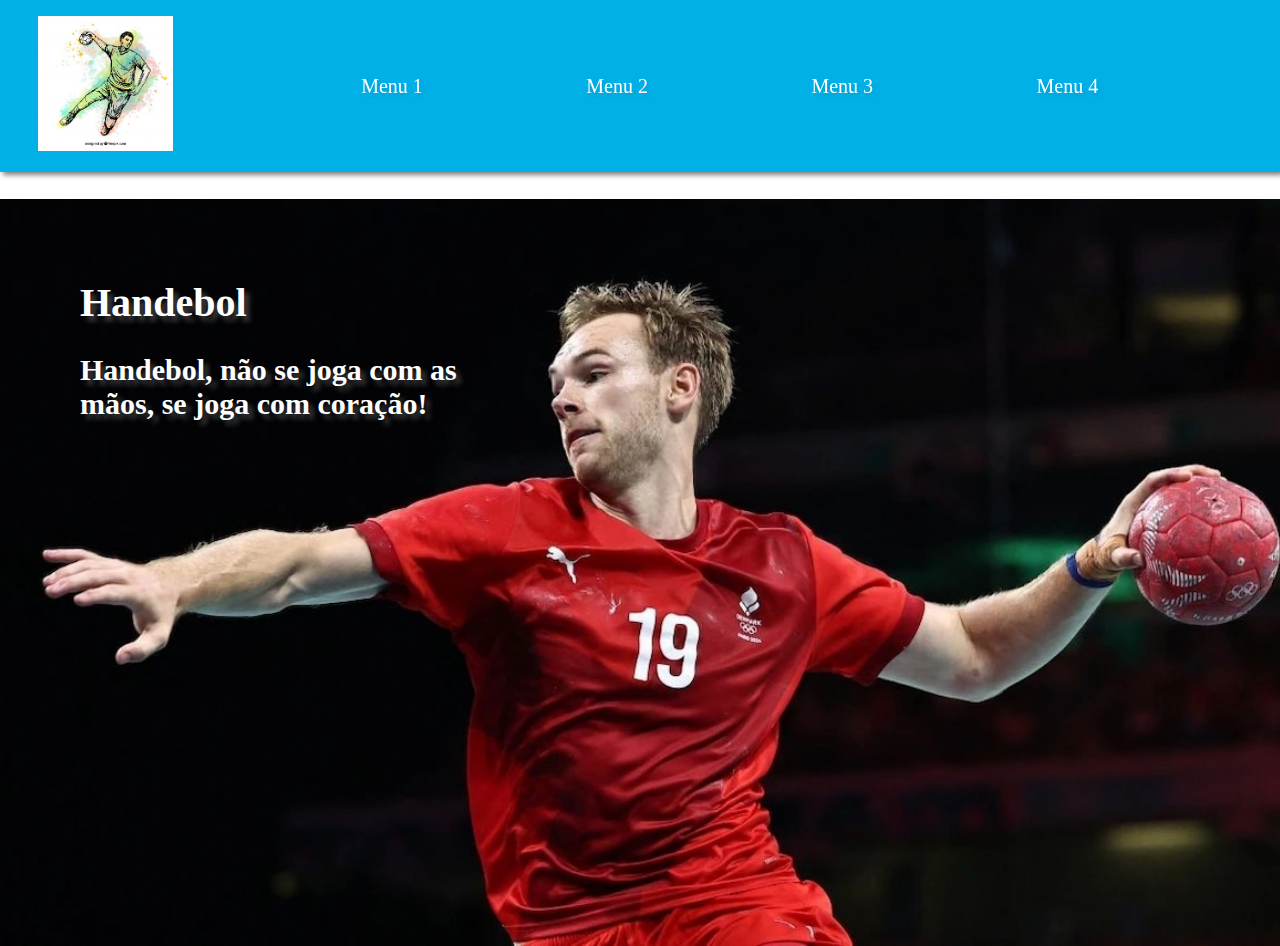
<file: index.html>
<!DOCTYPE html>
<html lang="en">

<head>
    <meta charset="UTF-8">
    <meta name="viewport" content="width=device-width, initial-scale=1.0">
    <title>Handebol</title>
    <link href="https://cdn.jsdelivr.net/npm/bootstrap@5.3.7/dist/css/bootstrap.min.css" rel="stylesheet" qs q
        integrity="sha384-LN+7fdVzj6u52u30Kp6M/trliBMCMKTyK833zpbD+pXdCLuTusPj697FH4R/5mcr" crossorigin="anonymous">
    <link rel="stylesheet" href="./css/style.css">
</head>

<body>
    <header>
        <a href="./index.html">
            <img id="Logo" src="./images/c0a264139ff2058f8f65f97561f0e614.jpg" alt="Logotipo">
        </a>

        <!-- Botão Hamburguer -->
        <button class="hamburger" aria-label="Abrir menu">&#9776;</button>

        <!-- Menu de navegação -->
        <nav class="menu">
            <ul>
                <li><a href="./regras2.html">Menu 1</a></li>
                <li><a href="./posições.html">Menu 2</a></li>
                <li><a href="./defesa.html">Menu 3</a></li>
                <li><a href="./história.html">Menu 4</a></li>
            </ul>
        </nav>
    </header>

    <main class="backgroud principal">
        <h1>Handebol</h1>
        <h2>Handebol, não se joga com as mãos, se joga com coração!</h2>
    </main>
    <script src="./JS/menu.js"></script>
    <script src="https://cdn.jsdelivr.net/npm/bootstrap@5.3.7/dist/js/bootstrap.bundle.min.js"
        integrity="sha384-ndDqU0Gzau9qJ1lfW4pNLlhNTkCfHzAVBReH9diLvGRem5+R9g2FzA8ZGN954O5Q"
        crossorigin="anonymous"></script>
    <script src="https://cdn.jsdelivr.net/npm/@popperjs/core@2.11.8/dist/umd/popper.min.js"
        integrity="sha384-I7E8VVD/ismYTF4hNIPjVp/Zjvgyol6VFvRkX/vR+Vc4jQkC+hVqc2pM8ODewa9r"
        crossorigin="anonymous"></script>
    <script src="https://cdn.jsdelivr.net/npm/bootstrap@5.3.7/dist/js/bootstrap.min.js"
        integrity="sha384-7qAoOXltbVP82dhxHAUje59V5r2YsVfBafyUDxEdApLPmcdhBPg1DKg1ERo0BZlK"
        crossorigin="anonymous"></script>
</body>

</html>
</file>
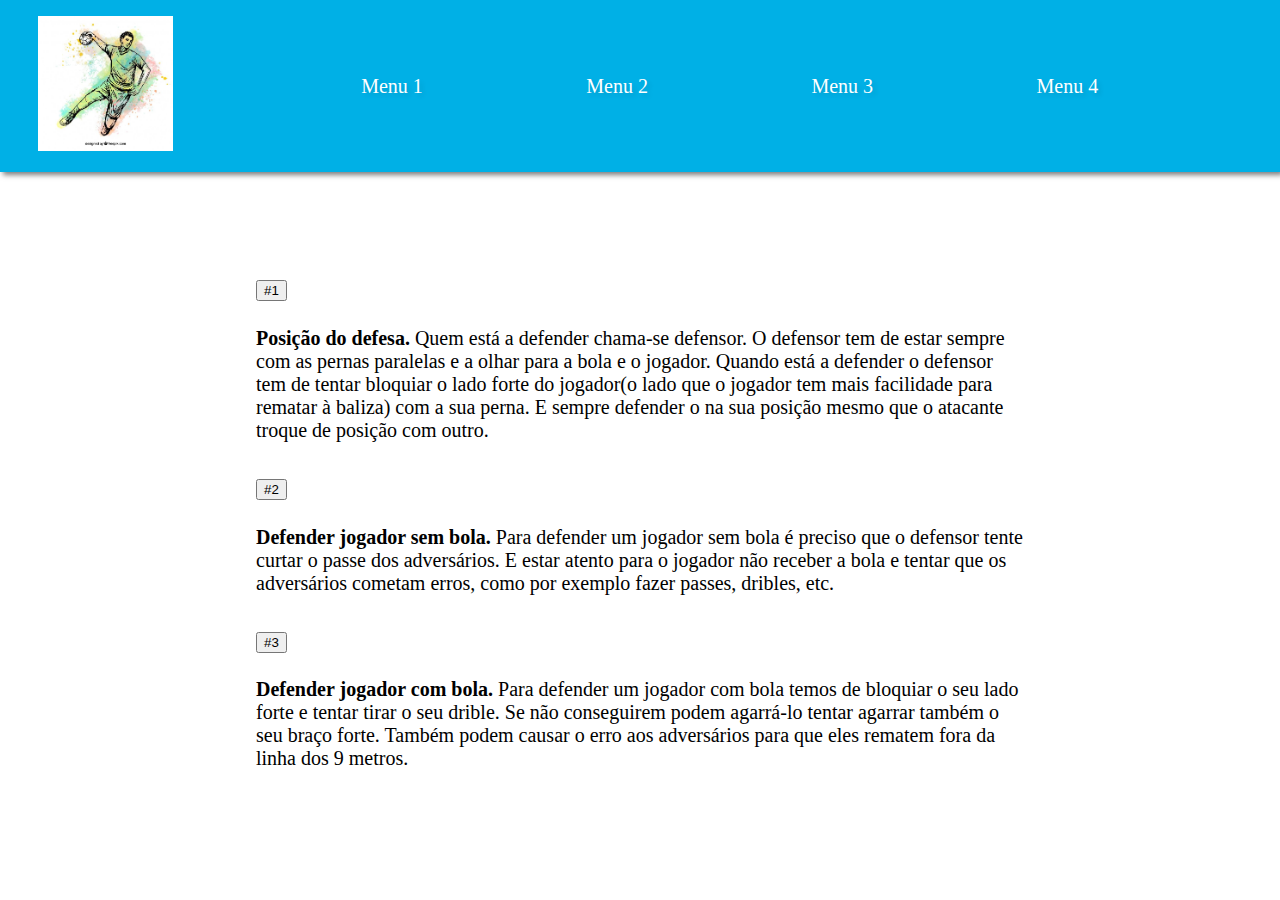
<file: defesa.html>
<!DOCTYPE html>
<html lang="en">

<head>
    <meta charset="UTF-8">
    <meta name="viewport" content="width=device-width, initial-scale=1.0">
    <title>Document</title>
    <link href="https://cdn.jsdelivr.net/npm/bootstrap@5.3.7/dist/css/bootstrap.min.css" rel="stylesheet" qs q
        integrity="sha384-LN+7fdVzj6u52u30Kp6M/trliBMCMKTyK833zpbD+pXdCLuTusPj697FH4R/5mcr" crossorigin="anonymous">
    <link rel="stylesheet" href="./css/style.css">
</head>

<body>
    <header>
        <a href="./index.html">
            <img id="Logo" src="./images/c0a264139ff2058f8f65f97561f0e614.jpg" alt="Logotipo">
        </a>

        <!-- Botão Hamburguer -->
        <button class="hamburger" aria-label="Abrir menu">&#9776;</button>

        <!-- Menu de navegação -->
        <nav class="menu">
            <ul>
                <li><a href="./regras2.html">Menu 1</a></li>
                <li><a href="./posições.html">Menu 2</a></li>
                <li><a href="./defesa.html">Menu 3</a></li>
                <li><a href="./história.html">Menu 4</a></li>
            </ul>
        </nav>
    </header>
    <div class="accordion" id="accordionExample">
        <div class="accordion-item">
            <h2 class="accordion-header">
                <button class="accordion-button" type="button" data-bs-toggle="collapse" data-bs-target="#collapseOne"
                    aria-expanded="true" aria-controls="collapseOne">
                    #1
                </button>
            </h2>
            <div id="collapseOne" class="accordion-collapse collapse show" data-bs-parent="#accordionExample">
                <div class="accordion-body">
                    <strong>Posição do defesa.</strong> Quem está a defender chama-se defensor. O defensor
                    tem de estar sempre com as pernas paralelas e a olhar para a bola e o jogador. Quando está
                    a defender o defensor tem de tentar bloquiar o lado forte do jogador(o lado que o jogador tem
                    mais facilidade para rematar à baliza) com a sua perna. E sempre defender o na sua posição mesmo que
                    o atacante troque de posição com outro.
                </div>
            </div>
        </div>
        <div class="accordion-item">
            <h2 class="accordion-header">
                <button class="accordion-button collapsed" type="button" data-bs-toggle="collapse"
                    data-bs-target="#collapseTwo" aria-expanded="false" aria-controls="collapseTwo">
                    #2
                </button>
            </h2>
            <div id="collapseTwo" class="accordion-collapse collapse" data-bs-parent="#accordionExample">
                <div class="accordion-body">
                    <strong>Defender jogador sem bola.</strong> Para defender um jogador sem bola é preciso
                    que o defensor tente curtar o passe dos adversários. E estar atento para o jogador não receber
                    a bola e tentar que os adversários cometam erros, como por exemplo fazer passes, dribles, etc.
                </div>
            </div>
        </div>
        <div class="accordion-item">
            <h2 class="accordion-header">
                <button class="accordion-button collapsed" type="button" data-bs-toggle="collapse"
                    data-bs-target="#collapseThree" aria-expanded="false" aria-controls="collapseThree">
                    #3
                </button>
            </h2>
            <div id="collapseThree" class="accordion-collapse collapse" data-bs-parent="#accordionExample">
                <div class="accordion-body">
                    <strong>Defender jogador com bola.</strong> Para defender um jogador com bola temos de bloquiar o
                    seu lado forte e tentar tirar o seu drible. Se não conseguirem podem agarrá-lo tentar agarrar também
                    o seu braço forte.
                    Também podem causar o erro aos adversários para que eles rematem fora da linha dos 9 metros.
                </div>
            </div>
        </div>
    </div>
    <script src="./JS/menu.js"></script>
    <script src="https://cdn.jsdelivr.net/npm/bootstrap@5.3.7/dist/js/bootstrap.bundle.min.js"
        integrity="sha384-ndDqU0Gzau9qJ1lfW4pNLlhNTkCfHzAVBReH9diLvGRem5+R9g2FzA8ZGN954O5Q"
        crossorigin="anonymous"></script>
    <script src="https://cdn.jsdelivr.net/npm/@popperjs/core@2.11.8/dist/umd/popper.min.js"
        integrity="sha384-I7E8VVD/ismYTF4hNIPjVp/Zjvgyol6VFvRkX/vR+Vc4jQkC+hVqc2pM8ODewa9r"
        crossorigin="anonymous"></script>
    <script src="https://cdn.jsdelivr.net/npm/bootstrap@5.3.7/dist/js/bootstrap.min.js"
        integrity="sha384-7qAoOXltbVP82dhxHAUje59V5r2YsVfBafyUDxEdApLPmcdhBPg1DKg1ERo0BZlK"
        crossorigin="anonymous"></script>
</body>

</html>
</file>
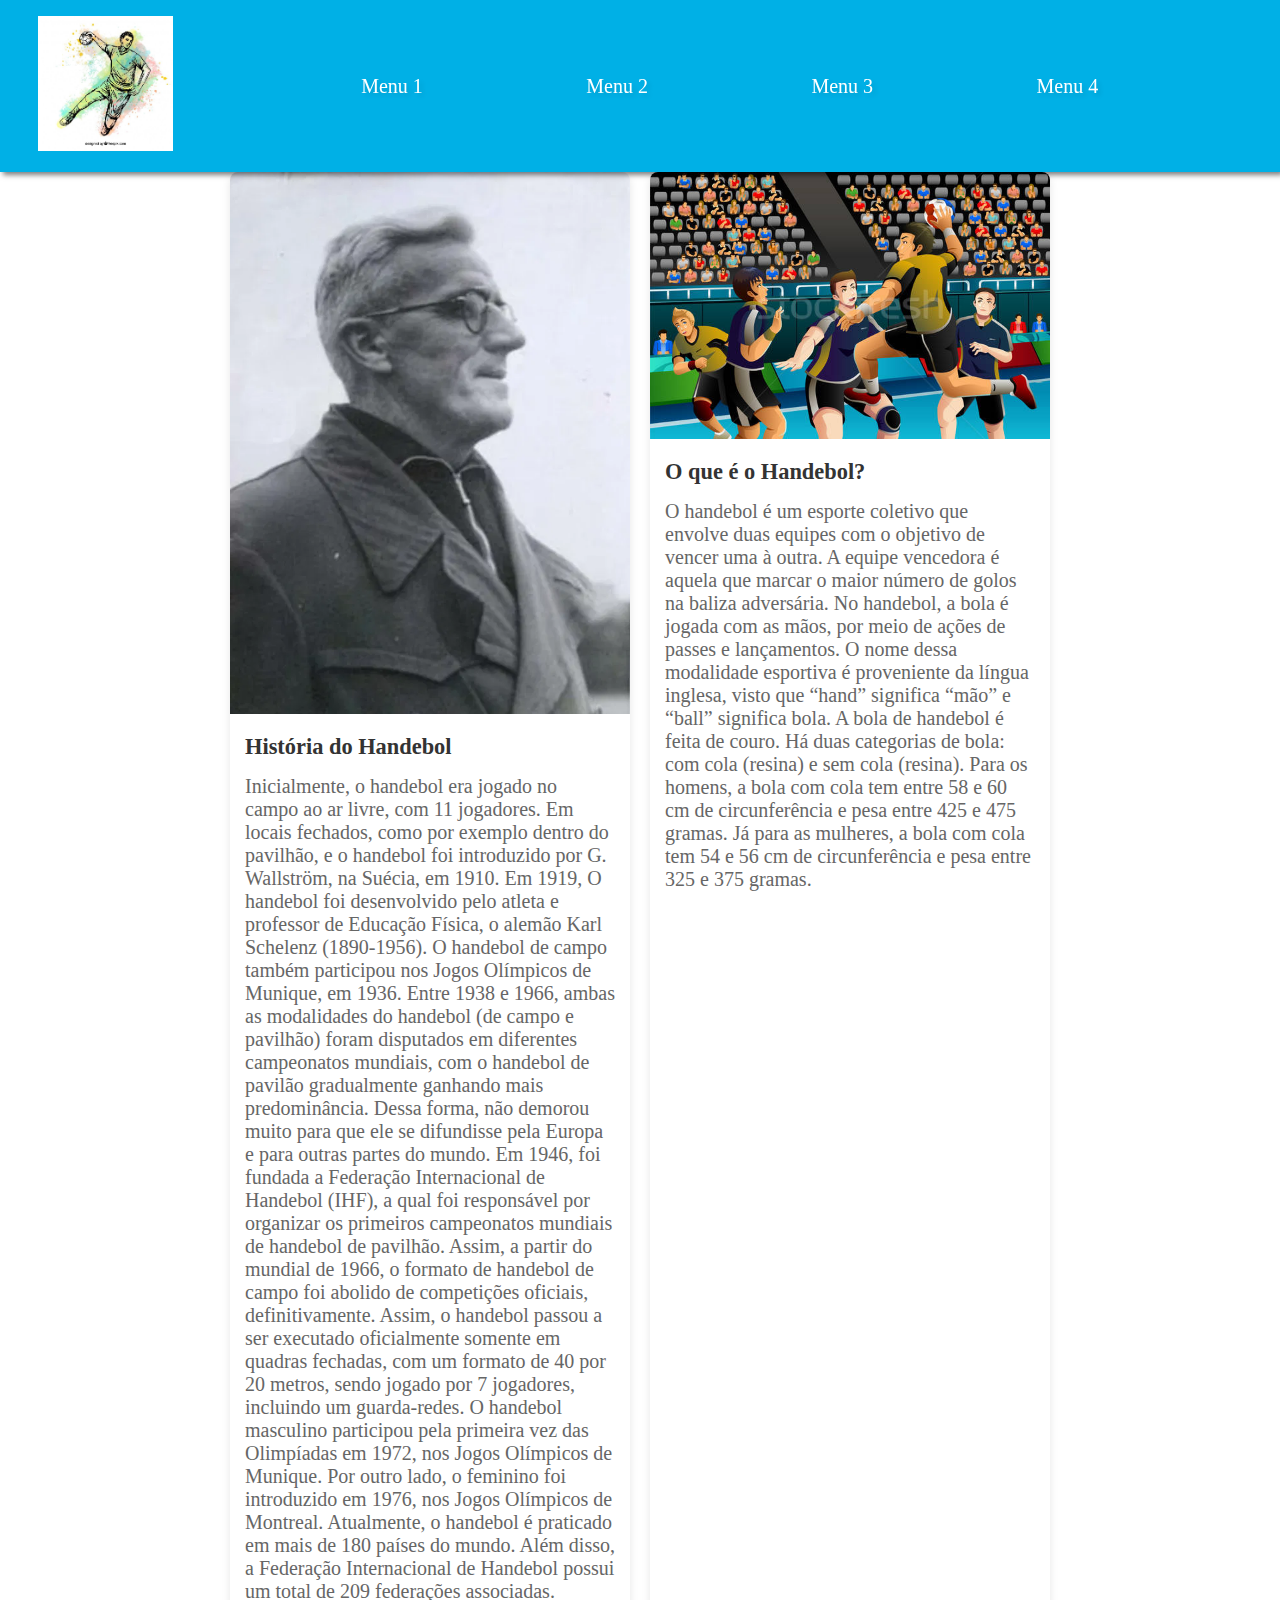
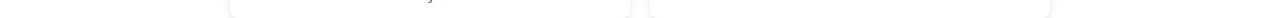
<file: história.html>
<!DOCTYPE html>
<html lang="en">

<head>
    <meta charset="UTF-8">
    <meta name="viewport" content="width=device-width, initial-scale=1.0">
    <title>Handebol</title>
    <link href="https://cdn.jsdelivr.net/npm/bootstrap@5.3.7/dist/css/bootstrap.min.css" rel="stylesheet" qs q
        integrity="sha384-LN+7fdVzj6u52u30Kp6M/trliBMCMKTyK833zpbD+pXdCLuTusPj697FH4R/5mcr" crossorigin="anonymous">
    <link rel="stylesheet" href="./css/style.css">
</head>

<body>
    <header>
        <a href="./index.html">
            <img id="Logo" src="./images/c0a264139ff2058f8f65f97561f0e614.jpg" alt="Logotipo">
        </a>

        <!-- Botão Hamburguer -->
        <button class="hamburger" aria-label="Abrir menu">&#9776;</button>

        <!-- Menu de navegação -->
        <nav class="menu">
            <ul>
                <li><a href="./regras2.html">Menu 1</a></li>
                <li><a href="./posições.html">Menu 2</a></li>
                <li><a href="./defesa.html">Menu 3</a></li>
                <li><a href="./história.html">Menu 4</a></li>
            </ul>
        </nav>
    </header>
    <div class="card-container">
        <div class="card">
            <img src="./images/ccccccccccccccc.webp" (2).jpg alt="Imagem do card">
            <h2>História do Handebol</h2>
            <p> Inicialmente, o handebol era jogado no campo ao ar livre, com 11 jogadores.
                Em locais fechados, como por exemplo dentro do pavilhão, e o handebol foi introduzido por G.
                Wallström, na
                Suécia, em 1910.
                Em 1919, O handebol foi desenvolvido pelo atleta e professor de Educação Física, o alemão Karl
                Schelenz
                (1890-1956).
                O handebol de campo também participou nos Jogos Olímpicos de Munique, em 1936.
                Entre 1938 e 1966, ambas as modalidades do handebol (de campo e pavilhão) foram disputados em
                diferentes
                campeonatos mundiais, com o handebol de pavilão gradualmente ganhando mais predominância.
                Dessa forma, não demorou muito para que ele se difundisse pela Europa e para outras partes do mundo.
                Em
                1946, foi fundada a Federação Internacional de Handebol (IHF), a qual foi responsável por organizar
                os
                primeiros campeonatos mundiais de handebol de pavilhão. Assim, a partir do mundial de 1966, o
                formato de
                handebol de campo foi abolido de competições oficiais, definitivamente.
                Assim, o handebol passou a ser executado oficialmente somente em quadras fechadas, com um formato de
                40 por
                20 metros, sendo jogado por 7 jogadores, incluindo um guarda-redes.
                O handebol masculino participou pela primeira vez das Olimpíadas em 1972, nos Jogos Olímpicos de
                Munique.
                Por outro lado, o feminino foi introduzido em 1976, nos Jogos Olímpicos de Montreal.
                Atualmente, o handebol é praticado em mais de 180 países do mundo. Além disso, a Federação
                Internacional de
                Handebol possui um total de 209 federações associadas.
            </p>
        </div>

        <div class="card">
            <img src="./images/zzzzzzzzzzzzzzzzzzzzzzzzzzzzzzzzzzzzzzzzzzzzzzzzzzz.jpg" alt="Imagem do card">
            <h2>O que é o Handebol?</h2>
            <p> O handebol é um esporte coletivo que envolve duas equipes com o objetivo de vencer uma à outra. A equipe
                vencedora é aquela que marcar o maior número de golos na baliza adversária.
                No handebol, a bola é jogada com as mãos, por meio de ações de passes e lançamentos.
                O nome dessa modalidade esportiva é proveniente da língua inglesa, visto que “hand” significa “mão” e
                “ball” significa bola.
                A bola de handebol é feita de couro. Há duas categorias de bola: com cola (resina) e sem cola (resina).
                Para os homens, a bola com cola tem entre 58 e 60 cm de circunferência e pesa entre 425 e 475 gramas. Já
                para as mulheres,
                a bola com cola tem 54 e 56 cm de circunferência e pesa entre 325 e 375 gramas.
            </p>
        </div>
        <script src="./JS/menu.js"></script>
        <script src="https://cdn.jsdelivr.net/npm/bootstrap@5.3.7/dist/js/bootstrap.bundle.min.js"
            integrity="sha384-ndDqU0Gzau9qJ1lfW4pNLlhNTkCfHzAVBReH9diLvGRem5+R9g2FzA8ZGN954O5Q"
            crossorigin="anonymous"></script>
        <script src="https://cdn.jsdelivr.net/npm/@popperjs/core@2.11.8/dist/umd/popper.min.js"
            integrity="sha384-I7E8VVD/ismYTF4hNIPjVp/Zjvgyol6VFvRkX/vR+Vc4jQkC+hVqc2pM8ODewa9r"
            crossorigin="anonymous"></script>
        <script src="https://cdn.jsdelivr.net/npm/bootstrap@5.3.7/dist/js/bootstrap.min.js"
            integrity="sha384-7qAoOXltbVP82dhxHAUje59V5r2YsVfBafyUDxEdApLPmcdhBPg1DKg1ERo0BZlK"
            crossorigin="anonymous"></script>
</body>

</html>
</file>
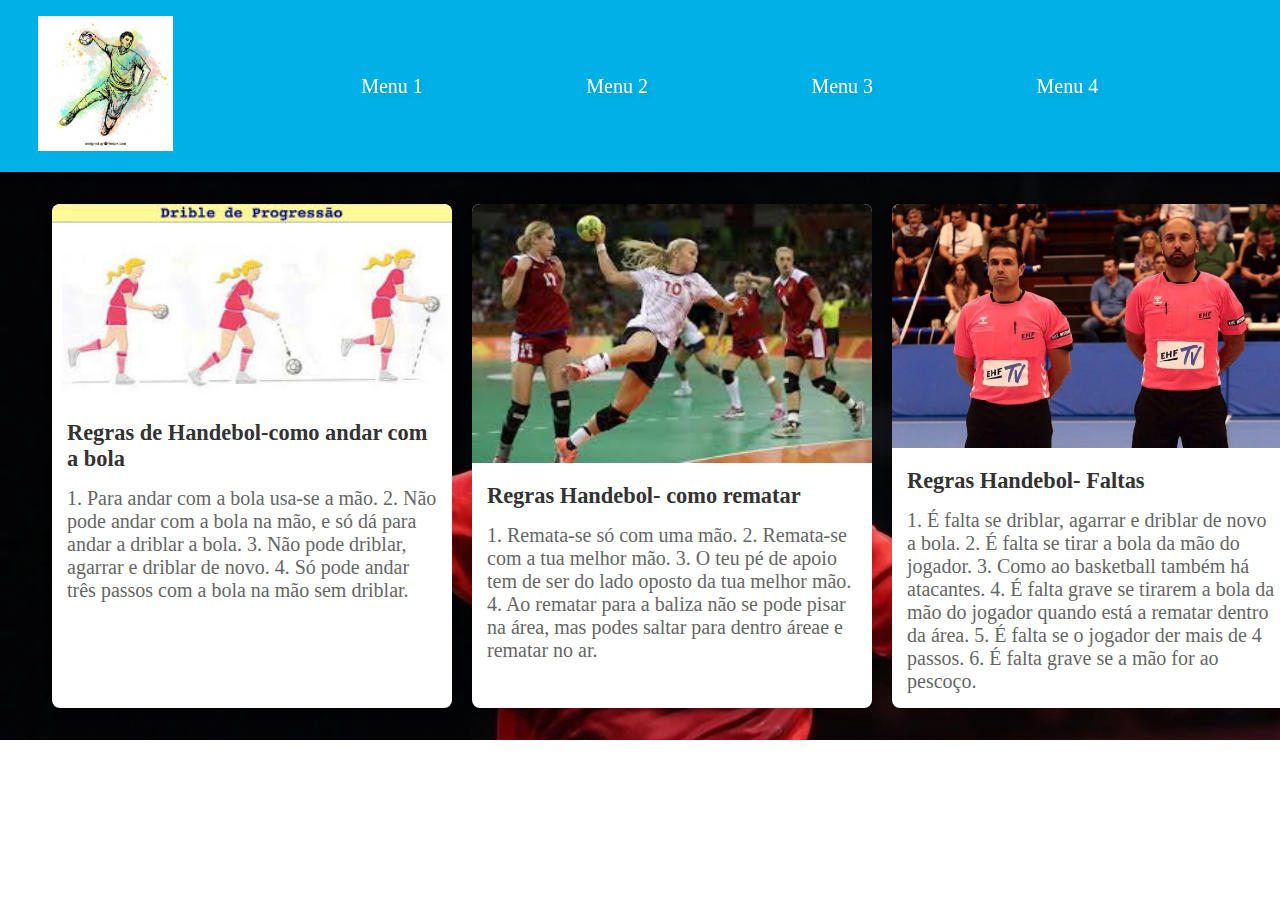
<file: regras2.html>
<!DOCTYPE html>
<html lang="en">

<head>
    <meta charset="UTF-8">
    <meta name="viewport" content="width=device-width, initial-scale=1.0">
    <title>Document</title>
    <link href="https://cdn.jsdelivr.net/npm/bootstrap@5.3.7/dist/css/bootstrap.min.css" rel="stylesheet" qs q
        integrity="sha384-LN+7fdVzj6u52u30Kp6M/trliBMCMKTyK833zpbD+pXdCLuTusPj697FH4R/5mcr" crossorigin="anonymous">
    <link rel="stylesheet" href="./css/style.css">
</head>

<body>
    <header>
        <a href="./index.html">
            <img id="Logo" src="./images/c0a264139ff2058f8f65f97561f0e614.jpg" alt="Logotipo">
        </a>

        <!-- Botão Hamburguer -->
        <button class="hamburger" aria-label="Abrir menu">&#9776;</button>

        <!-- Menu de navegação -->
        <nav class="menu">
            <ul>
                <li><a href="./regras2.html">Menu 1</a></li>
                <li><a href="./posições.html">Menu 2</a></li>
                <li><a href="./defesa.html">Menu 3</a></li>
                <li><a href="./história.html">Menu 4</a></li>
            </ul>
        </nav>
    </header>
    <main class="backgroud regras">
        <div class="card-container">
            <div class="card">
                <img src="./images/download (2).jpg" (2).jpg alt="Imagem do card">
                <h2>Regras de Handebol-como andar com a bola</h2>
                <p> 1. Para andar com a bola usa-se a mão.
                    2. Não pode andar com a bola na mão, e só dá para andar a driblar a bola.
                    3. Não pode driblar, agarrar e driblar de novo.
                    4. Só pode andar três passos com a bola na mão sem driblar.
                </p>
            </div>

            <div class="card">
                <img src="./images/images.jpg" alt="Imagem do card">
                <h2>Regras Handebol- como rematar</h2>
                <p> 1. Remata-se só com uma mão.
                    2. Remata-se com a tua melhor mão.
                    3. O teu pé de apoio tem de ser do lado oposto da tua melhor mão.
                    4. Ao rematar para a baliza não se pode pisar na área, mas podes saltar para dentro áreae e rematar
                    no
                    ar.
                </p>
            </div>
            <div class="card">
                <img src="./images/dupla-arbitragem-770x470-46vn.jpg" alt="Imagem do card">
                <h2>Regras Handebol- Faltas</h2>
                <p> 1. É falta se driblar, agarrar e driblar de novo a bola.
                    2. É falta se tirar a bola da mão do jogador.
                    3. Como ao basketball também há atacantes.
                    4. É falta grave se tirarem a bola da mão do jogador quando está a rematar dentro da área.
                    5. É falta se o jogador der mais de 4 passos.
                    6. É falta grave se a mão for ao pescoço.
                </p>
            </div>
        </div>
    </main>
    <script src="./JS/menu.js"></script>
    <script src="https://cdn.jsdelivr.net/npm/bootstrap@5.3.7/dist/js/bootstrap.bundle.min.js"
        integrity="sha384-ndDqU0Gzau9qJ1lfW4pNLlhNTkCfHzAVBReH9diLvGRem5+R9g2FzA8ZGN954O5Q"
        crossorigin="anonymous"></script>
    <script src="https://cdn.jsdelivr.net/npm/@popperjs/core@2.11.8/dist/umd/popper.min.js"
        integrity="sha384-I7E8VVD/ismYTF4hNIPjVp/Zjvgyol6VFvRkX/vR+Vc4jQkC+hVqc2pM8ODewa9r"
        crossorigin="anonymous"></script>
    <script src="https://cdn.jsdelivr.net/npm/bootstrap@5.3.7/dist/js/bootstrap.min.js"
        integrity="sha384-7qAoOXltbVP82dhxHAUje59V5r2YsVfBafyUDxEdApLPmcdhBPg1DKg1ERo0BZlK"
        crossorigin="anonymous"></script>
</body>

</html>
</file>
<file: css/style.css>
body {
    margin: 0;
    font-size: 20px;
    width: 100vw;
    min-height: 100vh;
}

header {
    position: sticky;
    top: 0;
    display: flex;
    flex-flow: row wrap;
    justify-content: space-around;
    align-items: center;
    background-color: rgb(0, 176, 230);
    padding: 1rem;
    box-shadow: 3px 3px 5px rgba(0, 0, 0, 0.5);
    z-index: 100;
}

#Logo {
    height: 15vh;
}

.menu ul {
    display: flex;
    justify-content: space-evenly;
    min-width: 80vw;
}

.menu ul>li {
    list-style-type: none;
}

.menu ul>li>a {
    text-decoration: none;
    color: white;
    text-shadow: 3px 3px 5px rgba(0, 0, 0, 0.1);
}

.backgroud {
    background-image: url("../images/mathias-gidsel-denmark.webp");
    width: 100%;
    height: 83vh;
    background-size: cover;
    background-position: top;
}

.backgroud.regras {
    height: fit-content;
    padding: 2rem;
}

main>h1,
main>h2 {
    color: white;
    position: relative;
    top: 5rem;
    left: 5rem;
    width: 450px;
    text-shadow: 5px 5px 5px rgba(119, 119, 119, 0.5);
}

/* Cards */
.card-container {
    display: flex;
    flex-wrap: wrap;
    gap: 20px;
    justify-content: center;
}

.card {
    background-color: #fff;
    border-radius: 8px;
    box-shadow: 0 4px 8px rgba(0, 0, 0, 0.1);
    overflow: hidden;
    max-width: 400px;
    transition: transform 0.2s ease;
}

.card:hover {
    transform: scale(1.03);
}

.card img {
    width: 100%;
    height: cover;
}

.card h2 {
    font-size: 1.4rem;
    margin: 15px;
    color: #333;
}

.card p {
    margin: 0 15px 15px;
    color: #666;
}

.card a {
    display: block;
    margin: 0 15px 15px;
    text-decoration: none;
    color: #007bff;
    font-weight: bold;
}

.card a:hover {
    text-decoration: underline;
}

/* Carousel */

.carousel {
    width: 600px;
    max-width: 80%;
    position: relative;
    overflow: hidden;
    border-radius: 100px;
    box-shadow: 0 0 10px rgba(0, 0, 0, 0.1);
    margin: 4rem auto;
}

.slides {
    display: flex;
    width: 100%;
    transition: transform 0.5s ease;
}

.slide {
    width: 100%;
    flex-shrink: 0;
    height: 100%;
    object-fit: cover;
}

.slide img {
    width: 100%;
    display: block;
}

input[type="radio"] {
    display: none;
}

/* Accordion */

.accordion {
    max-width: 60%;
    margin: 6rem auto;
}

/* Navegação dos slides */
.navigation {
    position: absolute;
    bottom: 15px;
    left: 50%;
    transform: translateX(-50%);
    display: flex;
    gap: 10px;
}

.navigation label {
    width: 15px;
    height: 15px;
    border-radius: 50%;
    background: #ddd;
    cursor: pointer;
    transition: all 0.3s ease-out;
}

.navigation label:hover {
    background: #999;
}

/* Lógica dos slides com CSS puro */
#slide1:checked~.slides {
    transform: translateX(0%);
}

#slide2:checked~.slides {
    transform: translateX(-100%);
}

#slide3:checked~.slides {
    transform: translateX(-200%);
}

#slide4:checked~.slides {
    transform: translateX(-300%);
}

#slide5:checked~.slides {
    transform: translateX(-400%);
}

/* Destaque do botão ativo */
#slide1:checked~.navigation label[for="slide1"],
#slide2:checked~.navigation label[for="slide2"],
#slide3:checked~.navigation label[for="slide3"] #slide4:checked~.navigation label[for="slide4"] #slide4:checked~.navigation label[for="slide5"] {
    background: #333;
}

/* Menu hamburguer: escondido em telas grandes */
.hamburger {
    display: none;
    font-size: 2rem;
    background: none;
    border: none;
    color: white;
    cursor: pointer;
    z-index: 100;
}

/* Estilos padrão para menu */
.menu {
    display: flex;
    justify-content: space-evenly;
    min-width: 80vw;
}

.menu ul {
    display: flex;
    gap: 20px;
    padding: 0;
    margin: 0;
}

.menu li {
    list-style: none;
}

.menu a {
    color: white;
    text-decoration: none;
    text-shadow: 3px 3px 5px rgba(0, 0, 0, 0.1);
}

/* RESPONSIVO: quando a tela for menor que 750px */
@media (max-width: 750px) {
    .hamburger {
        display: block;
        position: fixed;
        right: 10%;
    }

    .menu {
        position: fixed;
        top: 0;
        left: -100%;
        height: 100%;
        width: 70%;
        background-color: rgb(0, 176, 230);
        flex-direction: column;
        justify-content: flex-start;
        align-items: start;
        padding: 8rem 2rem;
        transition: left 0.3s ease-in-out;
        z-index: 50;
    }

    .menu.open {
        left: 0;
    }

    .menu ul {
        flex-direction: column;
        gap: 1.5rem;
        width: 100%;
    }

    .menu li {
        width: 100%;
    }

    .menu a {
        display: block;
        width: 100%;
        font-size: 1.2rem;
    }

    .backgroud h1,
    .backgroud h2 {
        max-width: 80%;
        left: 10%;
    }

    .accordion {
        max-width: 100%;
        margin: 0;
    }
}
</file>
